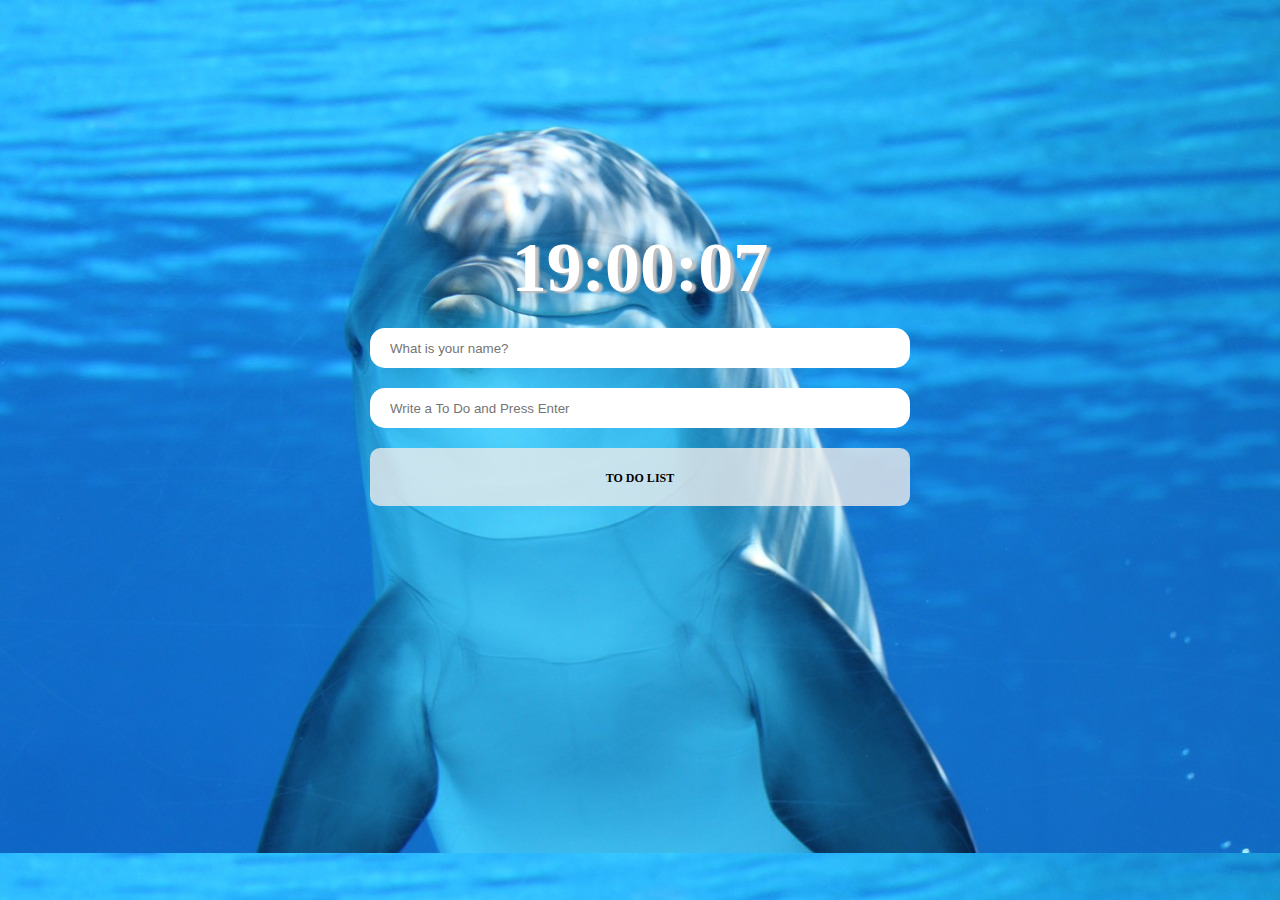
<file: index.html>
<!DOCTYPE html>
<html lang="en">
<head>
	<meta charset="UTF-8">
	<meta name="viewport" content="width=device-width, initial-scale=1.0">
	<title>Document</title>
	<link rel="stylesheet" href="src/style.css">
</head>
<body>
	<div class="container">
		<div id="weather">
			<span></span>
			<span></span>
		</div>
		<div id="clock"></div>
		<form id="login-form" class="hidden">
			<input type="text" placeholder="What is your name?" maxlength="15" required />
		</form>
		<h1 class="hidden" id="greeting"></h1>
		<form id="todo-form">
			<input type="text" placeholder="Write a To Do and Press Enter" required />
		</form>
		<ul id="todo-list">
			<span>TO DO LIST</span>
		</ul>
	</div>
	<script src="src/index.js"></script>
</body>
</html>
</file>
<file: src/style.css>
body {
	position: relative;
	background-size: cover;
}
.container {
	text-align: center;
}
#clock {
	margin-top: 200px;
	text-align: center;
	color: #fff;
	text-shadow: 4px 2px 2px silver;
	font-size: 70px;
	font-weight: bold;
}
#weather {
	height: 20px;
	color: #fff;
	text-align: right;
}
.hidden {
	display: none;
}
#greeting {
	color: #fff;
	text-shadow: 4px 2px 2px silver;
}
input[type="text"] {
	width: 500px;
	height: 40px;
	outline: none;
	border: 0;
	border-radius: 15px;
	padding: 0 20px;
}
#login-form {
	margin: 20px 0;
}
#todo-form {
	margin: 20px 0;
}
#todo-list {
	background-color: rgba(235, 235, 235, 0.8);
	border-radius: 10px;
	padding: 20px;
	width: 500px;
	margin: auto;
	text-decoration: none;
}
#todo-list > span {
	font-weight: bold;
	font-size: 12px;
}
#todo-list > li {
	margin-left: 30px;
	padding: 10px 0;
	text-align: left;
	color: #fff;
	word-break: break-all;
}
#todo-list > li > span {
	padding: 0 10px;
	font-size: 16px;
}
#todo-list > li > button {
	cursor: pointer;
	border: 1px solid #fff;
	background-color: transparent;
	border-radius: 10px;
}
#todo-list > li::marker {
	content: "❤️ ";
}
</file>
